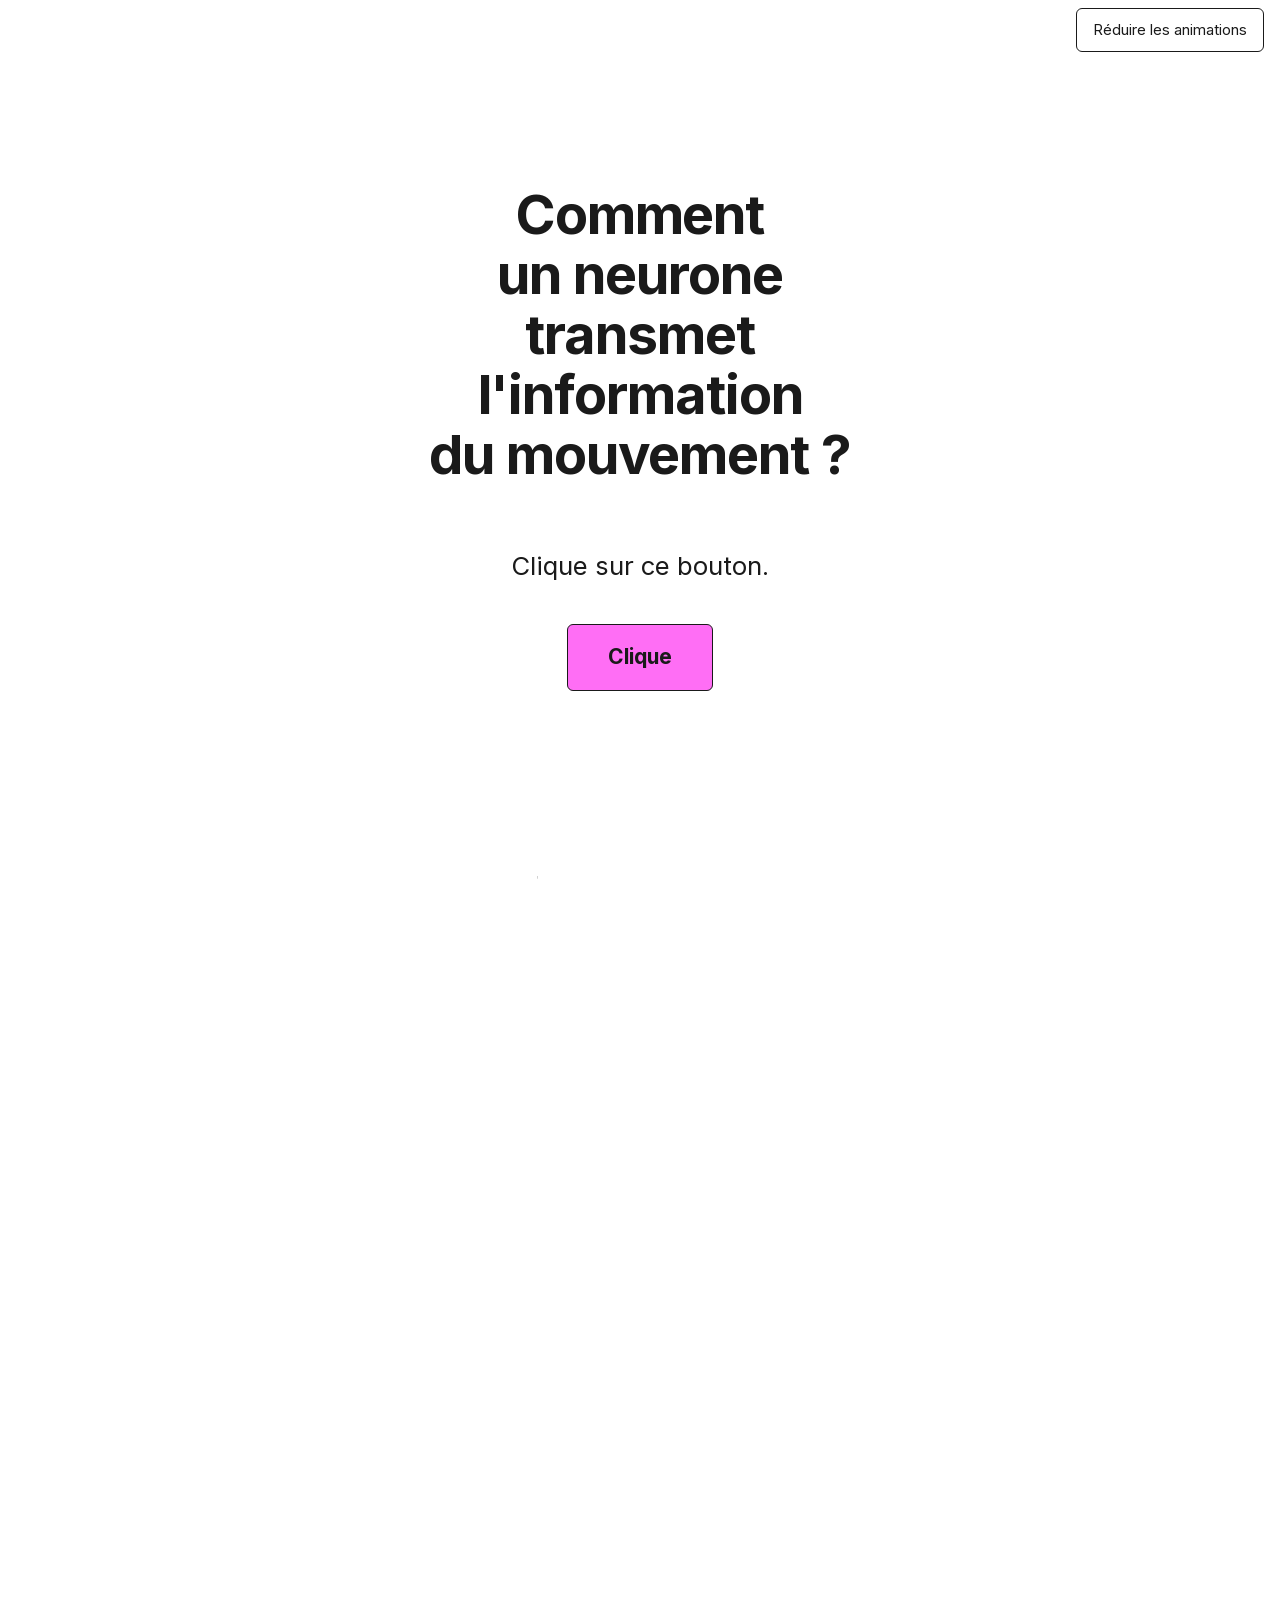
<file: index.html>
<!DOCTYPE html>
<html lang="fr" class="no-js">
<head>
<meta charset="utf-8">
<meta name="viewport" content="width=device-width, initial-scale=1">
<title>Comment un neurone transmet l'information du mouvement ?</title>
<meta name="description" content="Un site interactif pour comprendre comment un neurone transmet l'information, et ce qu'est un potentiel d'action.">
<meta name="color-scheme" content="light">

<link rel="stylesheet" href="css/tokens.css?v=7d0d5100">
<link rel="stylesheet" href="css/base.css?v=7d0d5100">

<link rel="preload" href="assets/fonts/inter-latin-var.woff2" as="font" type="font/woff2" crossorigin>

<script>
  /* Posé avant le premier rendu : le CSS s'en sert pour savoir s'il peut
     cacher les éléments en attendant leur apparition animée. Sans JavaScript,
     la classe reste 'no-js' et tout le contenu s'affiche normalement. */
  document.documentElement.className = 'js';
</script>
</head>

<body>

<a class="skip-link" href="#contenu">Aller au contenu</a>

<header class="barre">
  <button type="button" data-bascule-mouvement aria-pressed="false">
    Réduire les animations
  </button>
</header>

<main id="contenu">

  <!-- ==================================================================
       L'ouverture. Le texte s'EMPILE dans une scène collée : chaque temps
       s'ajoute aux précédents, qui restent visibles. Le site s'ouvre sur un
       CONSTAT, pas sur un titre : le geste que le visiteur vient
       littéralement de faire. Aucun vocabulaire scientifique avant la
       question finale.

       La hauteur de la section ne sert QU'À donner de la distance de
       défilement. Rien n'y est affiché hors de la scène collée.
       =================================================================== -->
  <section class="section recit" id="recit" aria-labelledby="recit-titre">

    <h2 id="recit-titre" class="sr-only">Le neurone, et par où passe le message</h2>

    <div class="recit-scene">

      <div class="wrap pile pile-haut">

        <!-- LE BOUTON D'OUVERTURE.
             Rien ne se débloque tant qu'il n'est pas cliqué, pas même le
             défilement. C'est la seule exception à la règle « le défilement
             est le seul déclencheur », et elle est nécessaire : sans le clic,
             la phrase suivante affirmerait un geste qui n'a pas eu lieu. -->
        <div class="temps porte-entree" data-temps="1">
          <!-- LE TITRE DU SITE, en gros, au-dessus du tout premier bouton.
               Demande de l'utilisateur. Il disparaît avec le bouton, au clic.
               Le nom du site n'est PAS encore choisi (README) : ce titre est
               PROVISOIRE, repris de la balise title. -->
          <h1 class="titre-site">Comment un neurone transmet l'information du mouvement&nbsp;?</h1>
          <p class="lead">Clique sur ce bouton.</p>
          <button type="button" class="bouton-entree" data-entree>Clique</button>
        </div>

        <!-- Temps 2 de la narration. La silhouette apparaît EN MÊME TEMPS que
             cette phrase, mais sans le trajet : on montre d'abord le corps
             dont on parle. Le trajet n'arrive qu'avec la phrase qui le
             nomme, au temps suivant (02-CONTENU, incohérence n°1).
             Ce n'est plus le h1 : le h1 est le titre du site. -->
        <p class="temps lead t-corps" data-temps="2">
          Ton cerveau vient de commander le mouvement de ton doigt.
        </p>

      </div>

      <!-- LE NEURONE, et il n'y en a qu'un dans tout le site.
           Il apparaît ici, au milieu de l'ouverture, puis il ne quitte plus
           l'écran : c'est LUI qui grandit et remonte pour devenir l'objet du
           parcours. Le visiteur ne voit jamais deux neurones, et il n'y a
           jamais de coupure entre les deux moments.

           Ce bloc est hors du .wrap, en pleine largeur, pour que son fond
           papier couvre tout l'écran quand le texte du parcours défile
           dessous. -->
      <!-- LES DEUX VISUELS PARTAGENT UNE SEULE CASE.
           Ils ne sont jamais montres ensemble : la silhouette est le plan
           large, le neurone est ce qu'on trouve au bout du zoom. Les empiler
           n'est donc pas une astuce de mise en page, c'est le recit. Et c'est
           ce qui garantit que la scene ne deborde jamais : un seul visuel
           occupe de la place a la fois, quelle que soit la fenetre. -->
      <div class="visuels">

        <!-- Ni la silhouette ni le neurone ne sont des « temps » : leur
             apparition ne suit pas la règle générale, monotone, des
             paragraphes. La silhouette arrive avec la phrase sur le cerveau,
             s'efface au moment de la question en laissant son trait, puis
             cède la place au neurone. C'est js/recit.js qui tient ces deux
             fenêtres, à partir de la position des phrases qui les gouvernent. -->
        <div class="porte-silhouette">
          <div class="scene">
<svg class="silhouette" viewBox="0 0 300 700"
                 preserveAspectRatio="xMidYMid meet"
                 role="img" aria-labelledby="sil-titre sil-desc">
              <title id="sil-titre">Une silhouette humaine, et le trajet du message</title>
              <desc id="sil-desc">Pictogramme d'une personne vue de face, comme
                sur un panneau, dessine au trait epais&nbsp;: une tete ronde detachee
                au-dessus d'un corps aux bras le long du corps. Un trait bleu part de la
                tete, descend au centre du corps, bifurque vers le bras droit et
                s'arrete au bout de la main.</desc>

              <!-- La forme du pictogramme, mais en CONTOUR : tete detachee au
                   dessus des epaules, comme sur un panneau, et trait epais.
                   Non rempli, pour que le trajet bleu reste lisible a
                   l'interieur du corps plutot que pose par-dessus un aplat. -->
              <g fill="none" stroke="var(--ink)" stroke-width="3.5"
                 stroke-linejoin="round">
                <circle class="s" cx="150" cy="72" r="46"/>
                <path class="s" d="M150.0 130.0 C164.0 130.0 182.3 133.7 192.0 138.0 C201.7 142.3 204.3 145.7 208.0 156.0 C211.7 166.3 212.3 182.3 214.0 200.0 C215.7 217.7 217.2 241.7 218.0 262.0 C218.8 282.3 221.8 311.3 219.0 322.0 C216.2 332.7 204.5 336.0 201.0 326.0 C197.5 316.0 199.5 282.7 198.0 262.0 C196.5 241.3 194.3 217.7 192.0 202.0 C189.7 186.3 185.8 161.7 184.0 168.0 C182.2 174.3 180.3 214.3 181.0 240.0 C181.7 265.7 186.2 295.3 188.0 322.0 C189.8 348.7 192.3 370.3 192.0 400.0 C191.7 429.7 187.8 468.3 186.0 500.0 C184.2 531.7 182.3 566.7 181.0 590.0 C179.7 613.3 178.0 629.0 178.0 640.0 C178.0 651.0 184.5 653.3 181.0 656.0 C177.5 658.7 161.2 658.7 157.0 656.0 C152.8 653.3 156.2 662.7 156.0 640.0 C155.8 617.3 156.5 556.7 156.0 520.0 C155.5 483.3 154.0 448.0 153.0 420.0 C152.0 392.0 151.0 352.0 150.0 352.0 C149.0 352.0 148.0 392.0 147.0 420.0 C146.0 448.0 144.5 483.3 144.0 520.0 C143.5 556.7 144.2 617.3 144.0 640.0 C143.8 662.7 147.2 653.3 143.0 656.0 C138.8 658.7 122.5 658.7 119.0 656.0 C115.5 653.3 122.0 651.0 122.0 640.0 C122.0 629.0 120.3 613.3 119.0 590.0 C117.7 566.7 115.8 531.7 114.0 500.0 C112.2 468.3 108.3 429.7 108.0 400.0 C107.7 370.3 110.2 348.7 112.0 322.0 C113.8 295.3 118.3 265.7 119.0 240.0 C119.7 214.3 117.8 174.3 116.0 168.0 C114.2 161.7 110.3 186.3 108.0 202.0 C105.7 217.7 103.5 241.3 102.0 262.0 C100.5 282.7 102.5 316.0 99.0 326.0 C95.5 336.0 83.8 332.7 81.0 322.0 C78.2 311.3 81.2 282.3 82.0 262.0 C82.8 241.7 84.3 217.7 86.0 200.0 C87.7 182.3 88.3 166.3 92.0 156.0 C95.7 145.7 98.3 142.3 108.0 138.0 C117.7 133.7 136.0 130.0 150.0 130.0 Z"/>
              </g>

              <!-- Le trajet du signal, par-dessus.

                   Son epaisseur est en unites du DESSIN, sans
                   vector-effect="non-scaling-stroke" : c'est ce qui permet a
                   la camera de plonger dedans. Avec une epaisseur fixe a
                   l'ecran, aucun zoom ne l'aurait jamais elargi. 12 unites
                   font environ 5 pixels a la taille d'introduction, et une
                   large bande une fois le cadrage resserre. -->
              <g fill="none" stroke="var(--signal)" stroke-width="12"
                 stroke-linecap="round">
                <path class="trajet" d="M150.0 86.0 C150.0 93.3 149.7 116.7 150.0 130.0 C150.3 143.3 149.0 156.0 152.0 166.0 C155.0 176.0 161.3 180.0 168.0 190.0 C174.7 200.0 186.2 213.3 192.0 226.0 C197.8 238.7 200.3 253.7 203.0 266.0 C205.7 278.3 206.8 291.3 208.0 300.0 C209.2 308.7 209.7 315.0 210.0 318.0"/>
              </g>

              <!-- LE FAISCEAU, acte 2 temps 25 : le trait unique se
                   demultiplie. Des copies du trajet, decalees, qui
                   apparaissent ensemble. « Pour un seul geste, ton corps en
                   a mobilise des centaines » [S4] : c'est la reparation de
                   la simplification « un neurone, une impulsion ». -->
              <g class="faisceau" fill="none" stroke="var(--signal)"
                 stroke-width="6" stroke-linecap="round" opacity="0">
                <path d="M150.0 86.0 C150.0 93.3 149.7 116.7 150.0 130.0 C150.3 143.3 149.0 156.0 152.0 166.0 C155.0 176.0 161.3 180.0 168.0 190.0 C174.7 200.0 186.2 213.3 192.0 226.0 C197.8 238.7 200.3 253.7 203.0 266.0 C205.7 278.3 206.8 291.3 208.0 300.0 C209.2 308.7 209.7 315.0 210.0 318.0" transform="translate(-16,0)"/>
                <path d="M150.0 86.0 C150.0 93.3 149.7 116.7 150.0 130.0 C150.3 143.3 149.0 156.0 152.0 166.0 C155.0 176.0 161.3 180.0 168.0 190.0 C174.7 200.0 186.2 213.3 192.0 226.0 C197.8 238.7 200.3 253.7 203.0 266.0 C205.7 278.3 206.8 291.3 208.0 300.0 C209.2 308.7 209.7 315.0 210.0 318.0" transform="translate(-8,0)"/>
                <path d="M150.0 86.0 C150.0 93.3 149.7 116.7 150.0 130.0 C150.3 143.3 149.0 156.0 152.0 166.0 C155.0 176.0 161.3 180.0 168.0 190.0 C174.7 200.0 186.2 213.3 192.0 226.0 C197.8 238.7 200.3 253.7 203.0 266.0 C205.7 278.3 206.8 291.3 208.0 300.0 C209.2 308.7 209.7 315.0 210.0 318.0" transform="translate(8,0)"/>
                <path d="M150.0 86.0 C150.0 93.3 149.7 116.7 150.0 130.0 C150.3 143.3 149.0 156.0 152.0 166.0 C155.0 176.0 161.3 180.0 168.0 190.0 C174.7 200.0 186.2 213.3 192.0 226.0 C197.8 238.7 200.3 253.7 203.0 266.0 C205.7 278.3 206.8 291.3 208.0 300.0 C209.2 308.7 209.7 315.0 210.0 318.0" transform="translate(16,0)"/>
              </g>

              <!-- LA CHAINE DE CELLULES, acte 1 temps 1. Invisible tant que la
                   camera n'est pas au fond du trait. Trois neurones REDUITS A
                   L'ESSENTIEL, un cercle et un trait pour l'axone, bout a
                   bout sur le segment vertical du trajet, sous la tete :
                   c'est ce segment que le cadrage resserre. Chaque axone
                   s'arrete juste au-dessus du cercle suivant. Celui du milieu
                   est « elu » : c'est lui qui deviendra le neurone au temps 2.
                   Decision de l'utilisateur, revenant sur les gelules : la
                   forme annonce deja le dessin qu'on va trouver.
                   Poses a partir de y = 84 : le trait commence a 86 et son
                   bout arrondi remonte a 80. Le dernier deborde du cadrage
                   par le bas, et c'est voulu : la chaine continue hors champ. -->
              <g class="chaine" fill="var(--paper)" stroke="var(--ink)"
                 stroke-width="0.9" stroke-linecap="round" opacity="0">
                <g>
                  <circle cx="150" cy="84" r="3.6"/>
                  <path d="M150 87.6 L150 98"/>
                </g>
                <g class="elue">
                  <circle cx="150" cy="102" r="3.6"/>
                  <path d="M150 105.6 L150 116"/>
                </g>
                <g>
                  <circle cx="150" cy="120" r="3.6"/>
                  <path d="M150 123.6 L150 134"/>
                </g>
              </g>
            </svg>
          </div>
          <!-- Temps 4 : « le temps s'inscrit à côté ». La valeur vient de
               [S1], 21,4 ms, arrondie du bon côté. C'est ce même chiffre que
               le défi du chronomètre reprendra comme cible, en 1C. -->
          <p class="chrono caption" data-chrono aria-hidden="true">0,02 s</p>
        </div>

        <div class="porte-neurone">
        <p class="figure-titre" id="figure-titre">Le messager</p>
        <div class="scene">
<svg class="neurone" viewBox="0 0 400 1000"
                 preserveAspectRatio="xMidYMid meet"
                 role="img" aria-labelledby="n-titre n-desc">
              <title id="n-titre">Un neurone, dessiné au trait</title>
              <desc id="n-desc">Dessin à l'encre noire sur fond blanc, orienté
                de haut en bas. En haut, quatre branches fines partent dans des
                directions différentes et se divisent chacune en deux&nbsp;: les
                dendrites. Elles convergent vers un rond&nbsp;: le corps cellulaire.
                De ce rond descend un fil unique et très long, qui traverse
                toute la hauteur de l'image&nbsp;: l'axone. Il se termine tout en
                bas par trois petites branches, chacune finie par un point
                plein.</desc>

              <g fill="none" stroke="var(--ink)" stroke-linecap="round"
                 stroke-linejoin="round" vector-effect="non-scaling-stroke"
                 transform="translate(400,0) rotate(90)">

                <g class="partie" id="p-dendrites" data-partie="dendrites">
                  <g stroke-width="2.4">
                    <path class="t" d="M203 183 Q178 158 152 132"/>
                    <path class="t" d="M194 200 Q161 199 128 199"/>
                    <path class="t" d="M203 217 Q178 243 152 268"/>
                    <path class="t" d="M237 183 Q253 161 268 140"/>
                  </g>
                  <g stroke-width="1.7">
                    <path class="t" d="M152 132 Q132 118 110 106"/>
                    <path class="t" d="M152 132 Q146 110 140 86"/>
                    <path class="t" d="M128 199 Q108 188 86 178"/>
                    <path class="t" d="M128 199 Q108 211 86 222"/>
                    <path class="t" d="M152 268 Q132 282 110 294"/>
                    <path class="t" d="M152 268 Q146 291 140 314"/>
                    <path class="t" d="M268 140 Q264 121 260 102"/>
                    <path class="t" d="M268 140 Q286 129 304 118"/>
                  </g>
                </g>

                <!-- LE SIGNAL AFFÉRENT, 1A temps 4 : une flèche bleue par
                     bout de dendrite, vers l'intérieur. Le neurone reçoit.
                     Calculées par fleches_afferentes(), montrées par
                     js/recit.js tant que la caméra est sur les dendrites. -->
                <g class="afferents" stroke="var(--signal)" stroke-width="2.4"
                   opacity="0">
                  <path d="M86.3 93.1 L103.9 102.6 M99.5 96 L103.9 102.6 L95.9 102.6" data-dx="-10.5" data-dy="-5.7"/>
                  <path d="M133.5 59.8 L138.3 79.2 M140.2 71.4 L138.3 79.2 L132.9 73.3" data-dx="-2.9" data-dy="-11.6"/>
                  <path d="M61.4 166.8 L79.6 175.1 M74.8 168.8 L79.6 175.1 L71.6 175.6" data-dx="-10.9" data-dy="-5"/>
                  <path d="M61.9 234.1 L79.7 225.1 M71.7 224.9 L79.7 225.1 L75.1 231.6" data-dx="-10.7" data-dy="5.4"/>
                  <path d="M86.3 306.9 L103.9 297.4 M95.9 297.4 L103.9 297.4 L99.5 304" data-dx="-10.5" data-dy="5.7"/>
                  <path d="M133.2 340.1 L138.2 320.8 M132.8 326.7 L138.2 320.8 L140.1 328.6" data-dx="-3" data-dy="11.6"/>
                  <path d="M254.4 75.6 L258.6 95.2 M260.8 87.5 L258.6 95.2 L253.4 89" data-dx="-2.5" data-dy="-11.7"/>
                  <path d="M327 103.9 L310 114.3 M318 113.9 L310 114.3 L314 107.5" data-dx="10.2" data-dy="-6.3"/>
                </g>
                <g class="partie" id="p-soma" data-partie="soma">
                  <!-- LE NIVEAU DANS LE CORPS, pour le curseur du seuil (1B).
                       Un disque bleu, découpé par un rectangle dont on fait
                       varier la largeur : dans ce repère tourné d'un quart
                       de tour, l'axe x local est la VERTICALE de l'écran,
                       donc « se remplir par le bas » revient à étendre le
                       rectangle depuis x = 246. Le seuil est une ligne
                       pointillée à trois quarts de la hauteur, sans aucun
                       chiffre : ce n'est pas une constante [S6]. -->
                  <clipPath id="soma-clip">
                    <rect class="soma-clip-rect" x="246" y="172" width="0" height="56"/>
                  </clipPath>
                  <circle class="soma-fill" cx="220" cy="200" r="24.6"
                          fill="var(--signal)" stroke="none"
                          clip-path="url(#soma-clip)"/>
                  <path class="soma-seuil" d="M207 178 L207 222"
                        stroke-width="1.4" stroke-dasharray="3 3" opacity="0"/>
                  <circle class="t" cx="220" cy="200" r="26" stroke-width="2.4"/>
                </g>

                <g class="partie" id="p-axone" data-partie="axone">
                  <path class="t" stroke-width="2.4"
                        d="M246 200 C380 193 460 207 580 200
                           C700 193 780 206 840 200"/>
                </g>

                <!-- LA GAINE DE MYÉLINE, pour le défi du chronomètre (1C).
                     Six segments, créés par js/myeline.js en copiant le
                     tracé de l'axone et en n'en dessinant qu'une portion :
                     une bande verte cernée d'un filet d'encre, jamais un
                     trait, comme l'exige la palette. Vides tant que le
                     visiteur n'a rien ajouté. -->
                <g class="gaines"></g>

                <g class="partie" id="p-terminaisons" data-partie="terminaisons">
                  <g stroke-width="1.7">
                    <path class="t" d="M840 200 Q868 182 896 166"/>
                    <path class="t" d="M840 200 Q872 200 904 200"/>
                    <path class="t" d="M840 200 Q868 218 896 234"/>
                  </g>
                  <g fill="var(--ink)" stroke="none">
                    <circle class="b" cx="899" cy="164" r="5.5"/>
                    <circle class="b" cx="907" cy="200" r="5.5"/>
                    <circle class="b" cx="899" cy="236" r="5.5"/>
                  </g>
                </g>

                <!-- LA SYNAPSE, 1D temps 20 à 22. En face du renflement du
                     milieu, le bord de la CELLULE SUIVANTE, à l'encre, avec
                     un vide visible entre les deux : le point est qu'il
                     existe, pas sa mesure [S9]. Les messagers, en orange
                     cerné d'encre, sont créés par js/synapse.js et
                     traversent le vide. Puis la cellule suivante s'illumine
                     en bleu : de l'autre côté, tout recommence. -->
                <g class="synapse">
                  <path class="suivante" d="M921 174 C932 176 940 187 940 200
                                            C940 213 932 224 921 226"
                        stroke-width="2.4"/>
                  <path class="suivante-bleue" d="M921 174 C932 176 940 187 940 200
                                                  C940 213 932 224 921 226"
                        stroke="var(--signal)" stroke-width="4" opacity="0"/>
                  <g class="messagers" fill="var(--messagers)" stroke="var(--ink)"
                     stroke-width="0.5"></g>
                </g>

                <!-- LES MESSAGES et L'IMPULSION, en bleu : le signal. Les
                     points sont créés par js/seuil.js et voyagent le long
                     des dendrites vers le corps ; l'impulsion descend le
                     long de l'axone. Dans ce groupe pour hériter du repère
                     tourné, donc des mêmes coordonnées que les tracés. -->
                <g class="messages" fill="var(--signal)" stroke="none"></g>
                <circle class="impulsion" r="5.5" cx="246" cy="200"
                        fill="var(--signal)" stroke="none" opacity="0"/>
                <!-- L'impulsion du défi du chronomètre, distincte de celle
                     du seuil : deux modules ne se partagent pas un élément. -->
                <circle class="impulsion-defi" r="5.5" cx="246" cy="200"
                        fill="var(--signal)" stroke="none" opacity="0"/>

              </g>
            </svg>
        </div>
        <nav class="etapes wrap" aria-label="Aller à une partie du neurone">
          <button type="button" data-vers="plan" aria-current="false">Vue entière</button>
          <button type="button" data-vers="dendrites" aria-current="false">1. Dendrites</button>
          <button type="button" data-vers="soma" aria-current="false">2. Corps</button>
          <button type="button" data-vers="axone" aria-current="false">3. Axone</button>
          <button type="button" data-vers="terminaisons" aria-current="false">4. Terminaisons</button>
        </nav>
        <p class="sr-only" aria-live="polite" data-annonce></p>
      </div>

      </div>

      <!-- Les temps 3 à 5 de l'acte 0, sous le dessin. Textes de 02-CONTENU,
           mot pour mot. « deux centièmes » est sourcé [S1] : la valeur
           « moins d'un centième » qui figurait ici était fausse d'un facteur
           deux. La courbe et « une impulsion, et une seule » sont retirées :
           la courbe revient au corps cellulaire, où le visiteur la
           déclenchera lui-même, et l'affirmation était fausse [S4]. -->
      <div class="wrap pile pile-bas">

        <p class="temps lead t-trajet" data-temps="3">
          Un message est parti de là-haut, et il est descendu jusqu'à lui.
        </p>

        <p class="temps lead t-duree" data-temps="4">
          Ça a pris deux centièmes de seconde.
        </p>

        <p class="temps question t-question" data-temps="5">Sais-tu comment&nbsp;?</p>

      </div>

      <p class="defiler caption" aria-hidden="true">Continue à défiler</p>

    </div>

    <!-- Les rails. Ils n'affichent RIEN : leur seule fonction est de donner
         au défilement la distance nécessaire pour faire arriver un temps
         après l'autre, puis pour la bascule vers le parcours. -->
    <div class="rails" aria-hidden="true"></div>

    <!-- ==================================================================
         Le parcours. Le neurone est DÉJÀ à l'écran, arrivé pendant
         l'ouverture : ces blocs de texte défilent sous lui et commandent la
         caméra, qui se déplace vers la partie dont on parle.

         Le défilement est la source de vérité : les boutons ne font que
         faire défiler jusqu'au bon bloc, donc l'état ne peut jamais se
         désynchroniser de ce que le visiteur a sous les yeux.
         =============================================================== -->
    <div class="wrap parcours-textes">
      <div class="etape-texte" id="etape-chaine" data-vue="chaine">
        <div class="etape-contenu">
          <p class="temps-parcours lead">Ce chemin est une chaîne de cellules, mises bout à
           bout.</p>
        </div>
      </div>

      <div class="etape-texte" id="etape-cellule" data-vue="cellule">
        <div class="etape-contenu">
          <p class="temps-parcours lead">En voici une. On l'appelle un
           <strong class="mot">neurone</strong>.</p>
        </div>
      </div>

      <div class="etape-texte" id="etape-plan" data-vue="plan">
        <div class="etape-contenu">
          <h3 class="temps-parcours partie-titre">Le neurone<span class="sous-titre">La cellule qui fait voyager le message du mouvement</span></h3>
          <p class="temps-parcours">Il est très fort pour une chose&nbsp;: faire passer un message d'un
           bout à l'autre, puis au suivant de la chaîne. Suivons ce message,
           dans l'ordre.</p>
        </div>
      </div>

      <div class="etape-texte" id="etape-dendrites" data-vue="dendrites">
        <div class="etape-contenu">
          <h3 class="temps-parcours partie-titre">Les dendrites<span class="sous-titre">Là où les messages arrivent</span></h3>
          <p class="temps-parcours">Le message arrive par le haut, dans ces branches fines. On les
           appelle les <strong class="mot">dendrites</strong>.</p>
          <p class="temps-parcours">Elles collectent les messages, et elles en collectent beaucoup.
           Ce n'est pas une simple chaîne&nbsp;: <strong>des milliers d'autres
           neurones</strong> parlent à celui-ci.</p>
        </div>
      </div>

      <div class="etape-texte" id="etape-soma" data-vue="soma">
        <div class="etape-contenu">
          <h3 class="temps-parcours partie-titre">Le corps cellulaire<span class="sous-titre">Là où le neurone décide de transmettre l'information</span></h3>
          <p class="temps-parcours">Tout ce que les dendrites ont récolté converge ici, dans le
           <strong class="mot">corps cellulaire</strong>.</p>
          <p class="temps-parcours" data-demo="messages">Les messages reçus s'additionnent&nbsp;: chacun
           fait monter le corps un peu, puis ça redescend.</p>
          <div class="temps-parcours interaction" data-interaction="seuil">
          <p>Essaie. Fais monter le nombre de messages qui arrivent.</p>
          <div class="curseur">
            <button type="button" class="curseur-bouton" data-moins
                    aria-label="Moins de messages">Moins</button>
            <input type="range" id="curseur-seuil" min="0" max="10" step="1"
                   value="0" aria-label="Nombre de messages qui arrivent"
                   aria-valuetext="aucun message">
            <button type="button" class="curseur-bouton" data-plus
                    aria-label="Plus de messages">Plus</button>
          </div>
          <p class="sr-only" aria-live="polite" data-annonce-seuil></p>
        </div>
          <figure class="temps-parcours figure-courbe">
          <svg class="courbe" viewBox="0 0 320 130"
             preserveAspectRatio="xMidYMid meet"
             role="img" aria-labelledby="c-titre c-desc">
          <title id="c-titre">La forme d'une impulsion nerveuse</title>
          <desc id="c-desc">Une ligne horizontale et calme, qui monte
            brutalement en une pointe étroite, redescend en dessous de son
            niveau de départ, puis revient tranquillement à l'horizontale.</desc>
          <!-- En bleu : c'est l'impulsion, le signal, vue autrement. Le bleu
               est la seule couleur autorisée en trait pur, 4,8:1. -->
          <g fill="none" stroke="var(--signal)" stroke-width="2.5"
             stroke-linecap="round" stroke-linejoin="round"
             vector-effect="non-scaling-stroke">
            <path class="t" d="M10 92 L104 92 C118 92 121 62 130 36
                               C134 24 138 20 143 20 C149 20 153 32 158 52
                               C164 76 169 96 177 103 C184 109 191 106 198 102
                               C212 94 218 92 232 92 L310 92"/>
          </g>
        </svg>
          <figcaption class="caption">La même impulsion, vue comme une
            courbe.</figcaption>
        </figure>
          <p class="temps-parcours t-seuil">Il y a un niveau à atteindre. On l'appelle le
           <strong class="mot">seuil</strong>. En dessous, il ne se passe rien.
           Au-dessus, quelque chose part vers le bas&nbsp;: une
           <strong class="mot">impulsion</strong>. Et elle part
           <strong>toujours pareil</strong>, peu importe le nombre de messages
           reçus dans les dendrites.</p>
          <p class="temps-parcours">C'est comme un interrupteur&nbsp;: tu peux appuyer doucement autant
           que tu veux, la lumière reste éteinte. Si tu appuies fort,
           l'interrupteur bascule, la lumière s'allume, toujours à la même
           puissance.</p>
          <p class="temps-parcours">Une fois le message transmis, le neurone est tout de suite prêt à
           transmettre de nouveau.</p>
        </div>
      </div>

      <div class="etape-texte" id="etape-axone" data-vue="axone">
        <div class="etape-contenu">
          <h3 class="temps-parcours partie-titre">L'axone<span class="sous-titre">Le long câble qui emporte l'impulsion</span></h3>
          <p class="temps-parcours">Une fois partie, l'impulsion descend le long de
           l'<strong class="mot">axone</strong>. Un neurone a des milliers
           d'entrées, mais <strong>un seul axone</strong>.</p>
          <p class="temps-parcours">Cette impulsion est un signal
           <strong class="mot">électrique</strong>. Mais pas comme dans un
           câble&nbsp;: elle se propage de proche en proche.</p>
          <p class="temps-parcours" data-demo="lent">Sur un axone nu, c'est lent. Beaucoup trop lent
           pour tes deux centièmes de seconde.</p>
          <p class="temps-parcours">Mais le neurone a une astuce&nbsp;: une gaine, posée par morceaux le
           long de l'axone. On l'appelle la
           <strong class="mot">myéline</strong>.</p>
          <div class="temps-parcours interaction" data-interaction="myeline">
          <p>À toi. Ajoute de la myéline jusqu'à ce que le message arrive à
             temps.</p>
          <p class="chrono-defi">
            <span class="chrono-valeur" data-chrono-valeur>0,51 s</span>
            <span class="chrono-cible caption">Objectif&nbsp;: <strong>0,02 s</strong>,
              le chiffre du premier écran.
              <span data-chrono-etat></span></span>
          </p>
          <div class="curseur">
            <button type="button" class="curseur-bouton" data-retirer
                    aria-label="Retirer un segment de gaine">Retirer</button>
            <input type="range" id="curseur-myeline" min="0" max="6" step="1"
                   value="0" aria-label="Segments de gaine posés, sur six"
                   aria-valuetext="aucun segment sur six">
            <button type="button" class="curseur-bouton" data-ajouter
                    aria-label="Ajouter un segment de gaine">Ajouter</button>
          </div>
          <p class="sr-only" aria-live="polite" data-annonce-myeline></p>
        </div>
          <p class="temps-parcours">Tu as vu&nbsp;? Tant qu'il reste un bout à découvert, le message
           ralentit à cet endroit. Il faut de la myéline
           <strong>partout</strong>. Grâce à ça, le signal saute d'un morceau
           au suivant&nbsp;: jusqu'à <strong>cinquante fois plus vite</strong> que
           s'il n'y avait pas de myéline.</p>
          <p class="temps-parcours">Voilà pourquoi ça va si vite.</p>
        </div>
      </div>

      <div class="etape-texte" id="etape-terminaisons" data-vue="terminaisons">
        <div class="etape-contenu">
          <h3 class="temps-parcours partie-titre">Les terminaisons<span class="sous-titre">Là où le message passe à la cellule suivante</span></h3>
          <p class="temps-parcours">Tout en bas, l'axone se divise en petites branches, chacune finie
           par un renflement.</p>
          <p class="temps-parcours" data-cadrage="synapse">Et là, surprise&nbsp;: la cellule suivante
           n'est pas collée. Il reste un vide.</p>
          <p class="temps-parcours" data-synapse="messagers">Alors le message change de forme&nbsp;: il
           devient chimique. Le renflement libère des
           <strong class="mot">messagers</strong> qui traversent le vide et
           vont toucher la cellule d'en face.</p>
          <p class="temps-parcours" data-synapse="suivante" data-cadrage="terminaisons">L'information
           est transmise, le neurone suivant s'active, et tout
           recommence&nbsp;!</p>
        </div>
      </div>

      <div class="etape-texte" id="etape-muscle" data-vue="muscle">
        <div class="etape-contenu">
          <p class="temps-parcours lead">Le dernier neurone de la chaîne ne parle pas à un
           neurone. Il parle à un muscle.</p>
        </div>
      </div>

      <div class="etape-texte" id="etape-doigt" data-vue="doigt">
        <div class="etape-contenu">
          <h3 class="temps-parcours partie-titre">Ton doigt<span class="sous-titre">Là où le message arrive, et où tout a commencé</span></h3>
          <p class="temps-parcours">Le muscle se contracte. Ton doigt appuie.</p>
        </div>
      </div>

      <div class="etape-texte" id="etape-faisceau" data-vue="faisceau">
        <div class="etape-contenu">
          <p class="temps-parcours">Une dernière chose. On a suivi <strong>un</strong> neurone. Mais
           pour un seul geste, ton corps en a mobilisé
           <strong>des centaines</strong>, qui ont envoyé des centaines
           d'impulsions, ensemble.</p>
        </div>
      </div>

      <div class="etape-texte" id="etape-clic" data-vue="clic">
        <div class="etape-contenu">
          <p class="temps-parcours lead">Tout ça, pour un clic. Pas mal, non&nbsp;?</p>
          <div class="temps-parcours fin">
          <button type="button" class="bouton-entree" data-rejouer>Clique</button>
        </div>
        </div>
      </div>

    </div>

    <div class="wrap">
      <details class="alt-text">
        <summary>Lire la description complète en texte</summary>
        <ol>
          <li><strong>Les dendrites.</strong> Les branches fines, en haut, qui
            partent dans toutes les directions. C'est par là que le message
            arrive. Des milliers d'autres neurones parlent à celui-ci.</li>
          <li><strong>Le corps cellulaire.</strong> Le rond où convergent les
            branches. Les messages reçus s'additionnent&nbsp;: chacun le fait monter
            un peu, puis ça redescend. Passé un niveau, le seuil, une impulsion
            part vers le bas, toujours pareille. En dessous, rien ne part.</li>
          <li><strong>L'axone.</strong> Le fil unique qui descend du corps
            cellulaire. L'impulsion y descend&nbsp;: c'est un signal électrique,
            mais pas comme dans un câble. Sur un axone nu c'est lent&nbsp;; une
            gaine posée par morceaux, la myéline, le rend rapide.</li>
          <li><strong>Les terminaisons.</strong> Tout en bas, l'axone se divise
            en petites branches finies par un renflement. La cellule suivante
            n'est pas collée&nbsp;: des messagers chimiques traversent le vide, et
            de l'autre côté tout recommence.</li>
        </ol>
      </details>
    </div>

  </section>

  <!-- ==================================================================
       ACTE 3, le quiz. Cinq questions qui s'empilent : répondre à l'une
       fait apparaître la suivante, et les précédentes restent avec leur
       explication. Aucun score, aucune limite de temps, aucun verrou.
       Sans JavaScript : une liste de questions-réponses, lisible.
       =============================================================== -->
  <section id="quiz" class="quiz section" aria-labelledby="quiz-titre">
    <div class="wrap">
      <h2 id="quiz-titre">Cinq questions</h2>
      <p class="quiz-intro">Pas de note, pas de chrono. Tu peux te tromper
        autant que tu veux&nbsp;: à chaque réponse, une explication.</p>

        <fieldset class="quiz-question" id="question-sens" data-bonne="a">
          <legend><span class="numero">1.</span> Dans un neurone, le message circule dans quel sens&nbsp;?</legend>
          <div class="choix">
            <label class="choix-item">
              <input type="radio" name="q-sens" value="a">
              <span>Des dendrites vers l'axone</span>
            </label>
            <label class="choix-item">
              <input type="radio" name="q-sens" value="b">
              <span>De l'axone vers les dendrites</span>
            </label>
            <label class="choix-item">
              <input type="radio" name="q-sens" value="c">
              <span>Dans les deux sens, ça dépend</span>
            </label>
          </div>
          <div class="reponse" aria-live="polite">
            <p class="verdict" hidden></p>
            <p class="explication"><span class="sans-js">Réponse. </span><strong>Des dendrites vers l'axone.</strong> Toujours dans ce sens, jamais l'inverse. C'est pour ça que le neurone est dessiné à la verticale sur ce site&nbsp;: il descend, comme le message.</p>
          </div>
        </fieldset>

        <fieldset class="quiz-question" id="question-seuil" data-bonne="b">
          <legend><span class="numero">2.</span> Deux neurones dépassent leur seuil. Le premier le dépasse tout juste, le second le dépasse très largement. Que se passe-t-il&nbsp;?</legend>
          <div class="choix">
            <label class="choix-item">
              <input type="radio" name="q-seuil" value="a">
              <span>Le second envoie une impulsion plus forte</span>
            </label>
            <label class="choix-item">
              <input type="radio" name="q-seuil" value="b">
              <span>Les deux envoient exactement la même impulsion</span>
            </label>
            <label class="choix-item">
              <input type="radio" name="q-seuil" value="c">
              <span>Le second envoie une impulsion plus longue</span>
            </label>
          </div>
          <div class="reponse" aria-live="polite">
            <p class="verdict" hidden></p>
            <p class="explication"><span class="sans-js">Réponse. </span><strong>Les deux envoient exactement la même impulsion.</strong> C'est la loi du tout ou rien. Comme un interrupteur&nbsp;: appuyer plus fort n'allume pas la lumière plus fort. Ce qu'un neurone fait varier, ce n'est pas la force de son impulsion, c'est le <strong>nombre</strong> d'impulsions qu'il envoie.</p>
          </div>
        </fieldset>

        <fieldset class="quiz-question" id="question-myeline" data-bonne="a">
          <legend><span class="numero">3.</span> À quoi sert la myéline&nbsp;?</legend>
          <div class="choix">
            <label class="choix-item">
              <input type="radio" name="q-myeline" value="a">
              <span>À faire voyager le message beaucoup plus vite</span>
            </label>
            <label class="choix-item">
              <input type="radio" name="q-myeline" value="b">
              <span>À protéger l'axone des chocs</span>
            </label>
            <label class="choix-item">
              <input type="radio" name="q-myeline" value="c">
              <span>À fabriquer l'impulsion</span>
            </label>
          </div>
          <div class="reponse" aria-live="polite">
            <p class="verdict" hidden></p>
            <p class="explication"><span class="sans-js">Réponse. </span><strong>À faire voyager le message beaucoup plus vite.</strong> Avec elle, le signal saute d'un morceau au suivant. Jusqu'à cinquante fois plus vite. Et il en faut sur <strong>tout</strong> le trajet&nbsp;: s'il reste un bout à découvert, le message ralentit à cet endroit.</p>
          </div>
        </fieldset>

        <fieldset class="quiz-question" id="question-synapse" data-bonne="b">
          <legend><span class="numero">4.</span> Entre deux neurones, qu'est-ce qui franchit le vide qui les sépare&nbsp;?</legend>
          <div class="choix">
            <label class="choix-item">
              <input type="radio" name="q-synapse" value="a">
              <span>Une étincelle électrique</span>
            </label>
            <label class="choix-item">
              <input type="radio" name="q-synapse" value="b">
              <span>Des messagers chimiques</span>
            </label>
            <label class="choix-item">
              <input type="radio" name="q-synapse" value="c">
              <span>Rien, les deux neurones se touchent</span>
            </label>
          </div>
          <div class="reponse" aria-live="polite">
            <p class="verdict" hidden></p>
            <p class="explication"><span class="sans-js">Réponse. </span><strong>Des messagers chimiques.</strong> Le message change de forme en route. Électrique à l'intérieur du neurone, chimique pour passer d'un neurone au suivant.</p>
          </div>
        </fieldset>

        <fieldset class="quiz-question" id="question-centaines" data-bonne="c">
          <legend><span class="numero">5.</span> Pour que ton doigt appuie sur l'écran, combien de neurones ont travaillé&nbsp;?</legend>
          <div class="choix">
            <label class="choix-item">
              <input type="radio" name="q-centaines" value="a">
              <span>Un seul, celui qu'on a suivi</span>
            </label>
            <label class="choix-item">
              <input type="radio" name="q-centaines" value="b">
              <span>Deux, un pour partir et un pour arriver</span>
            </label>
            <label class="choix-item">
              <input type="radio" name="q-centaines" value="c">
              <span>Des centaines</span>
            </label>
          </div>
          <div class="reponse" aria-live="polite">
            <p class="verdict" hidden></p>
            <p class="explication"><span class="sans-js">Réponse. </span><strong>Des centaines.</strong> On en a suivi <strong>un</strong> pour comprendre comment ça marche. Mais ton corps en a mobilisé des centaines, en même temps, chacun envoyant sa propre série d'impulsions.</p>
          </div>
        </fieldset>

      <!-- Après la cinquième question : la phrase de fin, et le bouton du
           tout premier écran. Le cliquer ramène à la silhouette, et
           l'impulsion repart de la tête au doigt, une dernière fois. -->
      <div class="quiz-fin">
        <p class="lead">Voilà. Tu sais maintenant ce qui s'est passé entre ta
          tête et ton doigt quand tu as cliqué sur ce bouton, tout au
          début.</p>
        <div class="fin">
          <button type="button" class="bouton-entree" data-rejouer
                  data-retour="etape-clic">Clique</button>
        </div>
      </div>
    </div>
  </section>

</main>

<footer class="section wrap">
  <p class="caption">
    Projet personnel de vulgarisation scientifique. Les sources seront
    listées ici.
  </p>
</footer>

<script src="assets/vendor/gsap.min.js"></script>
<script src="assets/vendor/DrawSVGPlugin.min.js"></script>
<!-- onerror est le filet du « jamais de page blanche ». La classe js est posée
     avant le premier rendu, et le CSS s'en sert pour cacher les temps en
     attendant leur apparition animée. Si ce module ne se charge pas, 404 ou
     erreur de syntaxe, personne ne les révélerait jamais. On retire donc la
     classe, et la page redevient celle du visiteur sans JavaScript. -->
<script type="module" src="js/main.js?v=7d0d5100"
        onerror="document.documentElement.className='no-js'"></script>

</body>
</html>
</file>
<file: css/tokens.css>
/* ==========================================================================
   tokens.css : les valeurs de base du design
   --------------------------------------------------------------------------
   C'est le SEUL fichier à modifier pour changer l'apparence globale du site.
   Aucune couleur ni aucune taille ne doit être écrite en dur ailleurs.
   Voir docs/01-DIRECTION-ARTISTIQUE.md pour le raisonnement.
   ========================================================================== */

:root {

  /* --- Le papier et l'encre -------------------------------------------- */

  --paper:        #FFFFFF;   /* fond, décision de l'utilisateur : blanc pur   */
  --ink:          #1A1A1A;   /* traits, texte           17.4:1 sur blanc  OK  */
  --ink-soft:     #5A5A5A;   /* texte secondaire         7.0:1 sur blanc  OK  */
  --ink-faint:    #C9C9C9;   /* filets, séparateurs, décoratif seulement    */

  /* --- La palette sémantique -------------------------------------------
     Une couleur = un concept, tenue du début à la fin, jamais réattribuée.
     Base Okabe-Ito, le standard scientifique du daltonisme.

     ATTENTION : chaque concept a DEUX valeurs, et ce n'est pas un détail :
       --c-X       la couleur graphique (aplats, traits épais, icônes)
       --c-X-text  la variante assombrie, seule utilisable pour du TEXTE

     Raison : sur fond blanc, trois des quatre couleurs Okabe-Ito n'atteignent
     pas le rapport de 4.5:1 exigé pour du texte. Les ratios mesurés sont
     indiqués ci-dessous. Ne jamais utiliser --c-X pour un mot lisible.
     --------------------------------------------------------------------- */

  /* L'impulsion et le sodium, ce qui déclenche.
     Une seule couleur pour les deux : l'entrée de Na+ EST l'impulsion. */
  --c-impulse:       #0072B2;   /* 5.1:1  OK même pour du texte               */
  --c-impulse-text:  #0072B2;   /* identique, pas besoin d'assombrir          */

  /* Le potassium, le retour au repos. */
  --c-potassium:      #D55E00;  /* 3.9:1  graphiques seulement                */
  --c-potassium-text: #A34700;  /* 6.0:1  OK pour du texte                    */

  /* La myéline, ce qui accélère. Couleur suggérée par l'utilisateur. */
  --c-myelin:      #009E73;     /* 3.4:1  graphiques seulement                */
  --c-myelin-text: #007054;     /* 6.0:1  OK pour du texte                    */

  /* Les neurotransmetteurs, ce qui franchit la synapse. */
  --c-neuro:       #A64D79;     /* 5.2:1  assombri dès le graphique, car la
                                   valeur Okabe-Ito d'origine (#CC79A7) tombe
                                   à 3.0:1, trop juste même pour un trait     */
  --c-neuro-text:  #A64D79;     /* identique                                  */

  /* La couleur de surbrillance, quand on désigne une partie d'un schéma.
     Isolée dans son propre token pour pouvoir l'essayer facilement :
     remplacer par --c-potassium, --c-myelin ou --c-neuro pour comparer. */
  /* Passée au magenta de la palette fluo : « regarde ici ». Le bleu qu'elle
     empruntait est réservé au signal, et un signal ne désigne pas une
     partie. La surbrillance épaissit aussi le trait, donc elle reste
     lisible en noir et blanc, et elle est momentanée. */
  --c-surbrillance: var(--accent);

  /* Retour visuel du quiz. Jamais seuls : toujours doublés d'un mot
     et d'une icône, car « vert = bon, rouge = faux » est précisément le
     couple que ne distinguent pas les daltonismes rouge-vert. */
  --c-ok:    #007054;
  --c-nope:  #A34700;

  /* --- La palette fluo, celle de docs/01-DIRECTION-ARTISTIQUE.md ---------

     LA REGLE : le texte est NOIR, toujours. La couleur passe DERRIERE, en
     surligneur. Dans le dessin, les traits sont a l'encre et la couleur
     s'emploie en aplats cernes.

     Ce n'est pas un gout, c'est une mesure. Une couleur fluo est lumineuse,
     donc elle contraste tres bien avec du noir et tres mal avec du blanc :

       couleur        en fond sous du noir     en trait fin sur blanc
       magenta                 7,3:1                   2,4:1
       vert                   12,0:1                   1,5:1
       orange                  6,7:1                   2,6:1
       bleu electrique         3,6:1                   4,8:1

     Seul le bleu electrique tient en trait pur, et c'est pour cela que c'est
     lui qui porte le signal.

     Ces quatre tokens cohabitent pour l'instant avec l'ancienne palette
     ci-dessus, encore utilisee par le reste du site. L'ancienne disparaitra
     quand tout le contenu sera passe a la nouvelle. */

  /* Le signal electrique. SEULE couleur autorisee en trait pur. C'est le fil
     du recit : le visiteur doit pouvoir la suivre des yeux du premier ecran
     au dernier. Ne jamais l'employer pour autre chose, et surtout pas pour un
     titre : le bleu designe une chose qui SE DEPLACE. */
  --signal:     #0066FF;

  /* « Regarde ici ». Ne designe aucune notion scientifique. Toujours en FOND
     derriere du texte noir, jamais en couleur de texte. */
  --accent:     #FF6EF5;

  /* La myeline. Une BANDE cernee d'encre, jamais un trait. */
  --myeline:    #00F58A;

  /* Les messagers chimiques, a la synapse. Des aplats cernes d'encre. */
  --messagers:  #FF7A29;

  /* --- Typographie ------------------------------------------------------
     Corps à 21px, repris de la référence infrastructures-terrestres.com.
     C'est nettement au-dessus de l'usage courant, et c'est voulu :
     ça se lit beaucoup mieux sur un téléphone. */

  --font: 'Inter', -apple-system, BlinkMacSystemFont, 'Segoe UI', Roboto,
          Helvetica, Arial, sans-serif;

  --fs-body:    21px;
  --fs-small:   17px;
  --fs-caption: 15px;
  /* Volontairement mesuré. À 4,5rem, le titre occupait six lignes dans la
     colonne de texte et débordait par le haut de la scène collée, sa
     première ligne coupée. Un titre reste un titre à 2,4rem ; un titre
     tronqué n'est plus un titre. */
  --fs-h1: clamp(1.5rem, 3.6vw, 2.4rem);
  --fs-h2: clamp(1.75rem, 6vw,   2.75rem);
  --fs-h3: clamp(1.25rem, 3.5vw, 1.5rem);

  --lh-body:  1.55;
  --lh-tight: 1.1;

  --measure: 34rem;   /* largeur de lecture confortable, ~62 caractères */

  /* --- Espacements ------------------------------------------------------ */

  --sp-1: 0.25rem;
  --sp-2: 0.5rem;
  --sp-3: 1rem;
  --sp-4: 1.5rem;
  --sp-5: 2.5rem;
  --sp-6: 4rem;
  --sp-7: 6rem;

  --stroke:      1.5px;  /* épaisseur de trait par défaut des schémas */
  --stroke-bold: 3px;

  /* --- Mouvement --------------------------------------------------------
     Ces durées sont mises à 0.01ms par js/a11y.js quand le visiteur demande
     moins d'animation, ou quand l'appareil est trop lent. Ne jamais écrire
     une durée en dur dans une transition CSS : toujours passer par ces
     variables, sinon le mode réduit ne les atteindra pas. */

  --dur-fast: 200ms;
  --dur-base: 450ms;
  --dur-slow: 900ms;
  --ease: cubic-bezier(0.4, 0, 0.2, 1);

  /* --- Divers ----------------------------------------------------------- */

  /* Hauteur reservee a la barre de reglage, qui est FIXE et ne defile donc
     jamais. Sans cette reserve, le premier titre passe dessous et se retrouve
     coupe. C'est aussi l'exigence WCAG 2.4.11 « Focus Not Obscured » : un
     element qui recoit le focus ne doit jamais se retrouver sous un element
     fixe. */
  --hauteur-barre: 4.75rem;

  --tap-min: 44px;   /* taille tactile minimale, exigence d'accessibilité */
  --radius: 6px;
}
</file>
<file: css/base.css>
/* ==========================================================================
   base.css : typographie, mise en page, socle d'accessibilité
   ========================================================================== */

/* --- La police, servie depuis le dépôt ---------------------------------
   Copiée en local et non chargée depuis Google Fonts, pour deux raisons :
   le site doit fonctionner sans connexion pendant la démonstration, et
   aucune requête n'est envoyée à un tiers.
   Sous-ensemble latin : couvre é è à ç ù î ô ë ï ü œ, donc tout le français. */

@font-face {
  font-family: 'Inter';
  src: url('../assets/fonts/inter-latin-var.woff2') format('woff2');
  font-weight: 100 900;
  font-style: normal;
  font-display: swap;
  unicode-range: U+0000-00FF, U+0131, U+0152-0153, U+02BB-02BC, U+02C6,
                 U+02DA, U+02DC, U+0304, U+0308, U+0329, U+2000-206F,
                 U+20AC, U+2122, U+2191, U+2193, U+2212, U+2215, U+FEFF, U+FFFD;
}

/* --- Remise à zéro minimale -------------------------------------------- */

*, *::before, *::after { box-sizing: border-box; }

html {
  -webkit-text-size-adjust: 100%;   /* empêche iOS de gonfler le texte en paysage */
  scroll-behavior: smooth;
}

body {
  margin: 0;
  background: var(--paper);
  color: var(--ink);
  font-family: var(--font);
  font-size: var(--fs-body);
  line-height: var(--lh-body);
  font-weight: 400;
  -webkit-font-smoothing: antialiased;
  text-rendering: optimizeLegibility;
}

img, svg { max-width: 100%; height: auto; display: block; }

/* --- Typographie -------------------------------------------------------- */

h1, h2, h3 {
  line-height: var(--lh-tight);
  font-weight: 700;
  letter-spacing: -0.02em;
  margin: 0 0 var(--sp-3);
  text-wrap: balance;   /* ignoré par les vieux navigateurs, sans conséquence */
}

h1 { font-size: var(--fs-h1); }
h2 { font-size: var(--fs-h2); }
h3 { font-size: var(--fs-h3); font-weight: 700; letter-spacing: -0.01em; }

p { margin: 0 0 var(--sp-3); max-width: var(--measure); }

strong { font-weight: 700; }

.lead      { font-size: clamp(1.25rem, 4vw, 1.6rem); line-height: 1.4; }
.caption   { font-size: var(--fs-caption); color: var(--ink-soft); }
.small     { font-size: var(--fs-small); }

a { color: var(--c-impulse-text); text-underline-offset: 0.2em; }

/* --- Mise en page ------------------------------------------------------- */

.wrap {
  width: 100%;
  max-width: 60rem;
  margin-inline: auto;
  padding-inline: var(--sp-3);
}

.section {
  padding-block: var(--sp-6);
  scroll-margin-top: var(--sp-4);
}

@media (min-width: 40em) {
  .wrap    { padding-inline: var(--sp-5); }
  .section { padding-block: var(--sp-7); }
}

/* --- Accessibilité : le socle ------------------------------------------ */

/* Réservé aux lecteurs d'écran. Sert notamment aux alternatives textuelles
   des schémas animés. C'est l'équivalent web de l'audiodescription. */
.sr-only {
  position: absolute;
  width: 1px; height: 1px;
  padding: 0; margin: -1px;
  overflow: hidden;
  clip-path: inset(50%);
  white-space: nowrap;
  border: 0;
}

/* Le lien d'évitement : première chose atteinte au clavier, invisible sinon. */
.skip-link {
  position: absolute;
  top: 0; left: 0;
  transform: translateY(-120%);
  background: var(--ink);
  color: var(--paper);
  padding: var(--sp-2) var(--sp-3);
  z-index: 100;
  text-decoration: none;
}
.skip-link:focus { transform: translateY(0); }

/* Un anneau de focus visible et épais. Ne jamais supprimer cet outline
   sans le remplacer : c'est ce qui rend le site navigable au clavier. */
:focus-visible {
  outline: 3px solid var(--c-impulse);
  outline-offset: 3px;
  border-radius: 2px;
}

/* Toute cible tactile respecte le minimum de 44x44 px. */
button, [role="button"], summary, .tap {
  min-height: var(--tap-min);
  min-width: var(--tap-min);
}

button {
  font: inherit;
  font-size: var(--fs-small);
  color: var(--ink);
  background: var(--paper);
  border: var(--stroke) solid var(--ink);
  border-radius: var(--radius);
  padding: var(--sp-2) var(--sp-3);
  cursor: pointer;
  transition: background var(--dur-fast) var(--ease),
              color var(--dur-fast) var(--ease);
}
button:hover { background: var(--ink); color: var(--paper); }

/* L'alternative textuelle d'un schéma, dépliable par tout le monde. */
.alt-text {
  margin-top: var(--sp-3);
  font-size: var(--fs-small);
  border-left: var(--stroke) solid var(--ink-faint);
  padding-left: var(--sp-3);
}
.alt-text summary {
  cursor: pointer;
  color: var(--ink-soft);
  display: flex;
  align-items: center;
}

/* --- Mouvement réduit ---------------------------------------------------
   Deux chemins mènent ici : le réglage système du visiteur, ou la classe
   .reduce-motion posée sur <html> par js/a11y.js (bouton manuel, ou appareil
   détecté comme trop lent). Le contenu reste entier, seul le mouvement part. */

@media (prefers-reduced-motion: reduce) {
  html { scroll-behavior: auto; }
  *, *::before, *::after {
    animation-duration: 0.01ms !important;
    animation-iteration-count: 1 !important;
    transition-duration: 0.01ms !important;
  }
}

html.reduce-motion { scroll-behavior: auto; }
html.reduce-motion *,
html.reduce-motion *::before,
html.reduce-motion *::after {
  animation-duration: 0.01ms !important;
  animation-iteration-count: 1 !important;
  transition-duration: 0.01ms !important;
}

/* --- Sans JavaScript ----------------------------------------------------
   Le site ne doit JAMAIS afficher une page blanche. Par défaut tout est
   visible ; c'est le JavaScript qui, une fois chargé, prend la main pour
   animer les apparitions. */

.temps, .temps-parcours, .defiler { opacity: 1; }
html.js .temps, html.js .temps-parcours, html.js .defiler { opacity: 0; }
html.js.reduce-motion .temps, html.js.reduce-motion .temps-parcours { opacity: 1; }

/* Le filet du mode réduit : la classe js est posée avant le premier rendu,
   donc si js/main.js échoue au chargement, tout le contenu resterait
   invisible. La balise <script> de index.html retire alors la classe js
   elle-même, sur son événement error. La protection couvre ainsi les DEUX
   cas, JavaScript désactivé et JavaScript cassé. */

/* ==========================================================================
   Composants
   ========================================================================== */

/* --- La barre du haut --------------------------------------------------
   Volontairement discrète : elle ne contient que le réglage d'animation,
   qui doit rester atteignable à tout moment (WCAG 2.2.2). */

.barre {
  /* Fixe, et pas simplement en haut du document. Deux raisons, et la première
     est une exigence, pas un confort :

     1. WCAG 2.2.2 et le critère 3.2.6 « Consistent Help » demandent que ce
        réglage soit atteignable À TOUT MOMENT. En flux normal, la barre
        sortait de l'écran dès le premier écran de défilement : il fallait
        remonter tout en haut de la page pour couper les animations, ce qui
        est exactement ce que ne peut pas faire quelqu'un que le mouvement
        indispose.
     2. Hors du flux, la scène collée de l'ouverture commence à zéro et
        occupe l'écran exactement, au lieu d'être décalée de la hauteur de la
        barre et de déborder d'autant sous le pli.

     Le bouton garde son fond papier et son trait : il reste lisible quand du
     texte défile dessous. */
  position: fixed;
  top: 0;
  right: 0;
  z-index: 20;
  display: flex;
  justify-content: flex-end;
  padding: var(--sp-2) var(--sp-3);
}
.barre button { font-size: var(--fs-caption); }

/* --- Titre de schéma ----------------------------------------------------
   Tout schéma porte un titre visible. Un dessin sans titre oblige le lecteur
   à deviner ce qu'il regarde, ce qui coûte cher aux personnes qui ont du mal
   à tenir plusieurs informations en tête à la fois (recommandation COGA). */

.figure-titre {
  font-size: var(--fs-small);
  font-weight: 700;
  letter-spacing: 0.04em;
  text-transform: uppercase;
  color: var(--ink-soft);
  margin: 0 0 var(--sp-2);
}

/* --- L'ouverture : le texte s'empile dans une scène collée --------------
   Le texte ne se remplace plus, il s'ajoute. Chaque temps arrive sous les
   précédents, qui restent à l'écran, et le visiteur voit son paragraphe se
   construire au défilement.

   LE POINT IMPORTANT, et c'est ce qui rend le tout gratuit pour un vieux
   téléphone : les temps encore invisibles OCCUPENT DÉJÀ LEUR PLACE. Seule
   leur opacité change. Rien ne pousse rien, aucune ligne ne se recalcule,
   le texte déjà lu ne bouge pas d'un pixel quand le suivant arrive. On
   n'anime que transform et opacity, comme l'exige la règle du projet. */

.recit { padding-block: 0; }

/* LA SCÈNE. Collée en haut de l'écran du premier écran jusqu'à la fin du
   parcours, elle contient tout ce qui se voit : le texte de l'ouverture, et
   LE neurone, qui est le même du début à la fin.

   Elle est volontairement transparente et ne bloque pas la souris : sous sa
   moitié basse, le texte du parcours défile et doit rester sélectionnable.
   Seuls le neurone et son fond papier sont opaques. */
.recit-scene {
  position: sticky;
  top: 0;
  height: 100svh;
  z-index: 2;
  display: flex;
  flex-direction: column;
  justify-content: center;
  pointer-events: none;

  /* La place du bouton flottant. Sans elle, le titre de l'ouverture passait
     dessous et devenait illisible : un bouton posé par dessus du texte n'est
     pas un réglage discret, c'est un défaut. */
  padding-top: 3.6rem;
}
@supports not (height: 100svh) {
  .recit-scene { height: 100vh; }
}
.recit-scene .pile,
.recit-scene .porte-neurone { pointer-events: auto; }

/* Une fois la bascule engagée, le texte de l'ouverture est effacé : il ne
   doit plus intercepter la souris à la place du texte du parcours qui défile
   dessous. */
.recit-scene.bascule .pile { pointer-events: none; }

/* LES RAILS. Ils n'affichent rien : leur seule hauteur donne au défilement la
   distance nécessaire pour faire arriver un temps après l'autre, puis pour la
   bascule vers le parcours. Un écran par temps, un pour lire le paragraphe
   entier, un pour la bascule. */
.rails { height: 700svh; }
@supports not (height: 100svh) {
  .rails { height: 700vh; }
}

/* Les deux blocs de texte de l'ouverture, de part et d'autre du neurone. */
.pile > * { margin-bottom: var(--sp-4); }
.pile > *:last-child { margin-bottom: 0; }

.temps { margin-top: 0; }

.recit h1.temps { max-width: 16ch; }

/* LE PORTE-NEURONE. En pleine largeur, hors du .wrap, pour que son fond
   papier couvre tout l'écran quand le texte du parcours défile dessous.

   Les marges hautes et basses sont réservées EN PERMANENCE, même pendant
   l'ouverture où le titre et les boutons sont invisibles : sans ça, leur
   arrivée ferait sauter toute la mise en page au moment précis de la
   bascule. Ils sont positionnés en absolu, donc ils ne coûtent aucune
   hauteur de leur côté. */
.porte-neurone {
  position: relative;
  z-index: 0;
  background: var(--paper);
  padding-top: 2rem;          /* la place du titre, réservée en permanence */
  margin-bottom: var(--sp-4);
}

/* Le fond papier déborde vers le HAUT, jusqu'au bord de l'écran.
   Une fois le dessin remonté, il reste au dessus de lui la marge réservée au
   bouton flottant, qui n'appartient à personne : le texte du parcours y
   défilait à découvert et on voyait passer des bouts de phrases au ras du
   titre. Ce débordement bouche le trou.
   Pendant l'ouverture, il se déploie derrière le titre et la première phrase,
   sans rien changer : c'est du papier sur du papier. */
.porte-neurone::before {
  content: '';
  position: absolute;
  left: 0; right: 0;
  /* Deux pixels DANS le bloc, et non affleurant. Bord à bord, il restait
     une jointure d'un pixel, anti-crénelée, entre le débordement et le fond
     du bloc, et le texte du parcours y transparaissait en un liseré de
     hauts de lettres au dessus du titre. Trouvé en peignant le débordement
     en rouge et la scène en jaune : le jaune apparaissait sur une ligne. */
  bottom: calc(100% - 2px);
  height: 60vh;
  background: var(--paper);
  pointer-events: none;
}

/* Le texte de l'ouverture passe DEVANT ce débordement. Sans cette pile
   d'ordre, le fond du porte-neurone, qui vient plus loin dans le document,
   recouvrirait le titre. */
.recit-scene .pile { position: relative; z-index: 1; }
.porte-neurone .figure-titre {
  position: absolute;
  top: 0; left: 0; right: 0;
  padding-inline: var(--sp-3);
  margin: 0;
}
@media (min-width: 40em) {
  .porte-neurone .figure-titre { padding-inline: var(--sp-5); }
}

/* Les boutons du parcours sont accrochés SOUS le dessin, et pas réservés
   dans sa hauteur. Sur un téléphone ils tiennent sur deux rangs, soit plus de
   cent pixels : les réserver en permanence aurait mangé la moitié du neurone
   d'introduction, alors qu'ils y sont invisibles. Accrochés en dessous, ils
   ne coûtent rien tant qu'ils ne servent pas. */
.porte-neurone .etapes {
  position: absolute;
  top: 100%; left: 0; right: 0;
  margin: 0;
  padding: var(--sp-2) var(--sp-3) var(--sp-3);
  background: var(--paper);
}
@media (min-width: 40em) {
  .porte-neurone .etapes { padding-inline: var(--sp-5); }
}

/* Le texte du parcours passait sous le dessin en étant tranché net au milieu
   d'une ligne, ce qui ressemblait à un défaut d'affichage. Un fondu court le
   fait disparaître progressivement. Un simple dégradé, sans filtre ni flou :
   rien qui coûte cher à un vieux processeur graphique. */
.porte-neurone .etapes::after {
  content: '';
  position: absolute;
  left: 0; right: 0;
  top: 100%;
  height: var(--sp-5);
  background: linear-gradient(var(--paper), rgba(255, 255, 255, 0));
  pointer-events: none;
}

.question {
  font-size: var(--fs-h2);
  font-weight: 700;
  line-height: var(--lh-tight);
  letter-spacing: -0.02em;
}

.figure-courbe { margin-inline: 0; }
.figure-courbe .courbe { width: 100%; max-width: 22rem; height: auto; }
.figure-courbe figcaption { margin-top: var(--sp-2); max-width: var(--measure); }

/* L'invite à défiler, en bas de la scène. Elle s'efface dès le premier
   geste : elle a dit ce qu'elle avait à dire. */
.defiler {
  position: absolute;
  left: 0; right: 0;
  bottom: var(--sp-4);
  margin: 0;
  padding-inline: var(--sp-3);
  color: var(--ink-soft);
  display: flex;
  align-items: center;
  gap: var(--sp-2);
}
@media (min-width: 40em) {
  .defiler { padding-inline: var(--sp-5); }
}
.defiler::after { content: ''; width: 1px; height: 2rem; background: var(--ink-faint); }

/* --- Les deux replis : sans JavaScript, et en mouvement réduit ----------
   Quand tout doit être visible d'un coup, la scène collée n'a plus de sens :
   elle enfermerait six temps et un dessin dans la hauteur d'un écran, et tout
   se chevaucherait. Les boutons du parcours tombaient sur la courbe, l'invite
   à défiler sur le texte, et le titre sous le bouton flottant. Le contenu
   était bien là, mais illisible, ce qui ne vaut guère mieux qu'absent.

   Elle redevient donc un simple bloc de page, qui coule normalement. Deux
   chemins mènent ici et demandent exactement la même chose : le visiteur sans
   JavaScript, et le visiteur en mouvement réduit. */

html.no-js .recit-scene,
html.reduce-motion .recit-scene {
  position: static;
  height: auto;
  padding-bottom: var(--sp-5);
}

html.no-js .porte-neurone,
html.reduce-motion .porte-neurone { padding-top: 0; }

html.no-js .porte-neurone .figure-titre,
html.reduce-motion .porte-neurone .figure-titre,
html.no-js .porte-neurone .etapes,
html.reduce-motion .porte-neurone .etapes {
  position: static;
  margin-bottom: var(--sp-3);
}

/* Le débordement de papier et le fondu ne servent qu'au dessin collé. */
html.no-js .porte-neurone::before,
html.reduce-motion .porte-neurone::before,
html.no-js .porte-neurone .etapes::after,
html.reduce-motion .porte-neurone .etapes::after { display: none; }

/* Plus rien à révéler, donc plus rien à annoncer, et plus besoin de distance
   de défilement. */
html.no-js .defiler,
html.reduce-motion .defiler,
html.no-js .rails,
html.reduce-motion .rails { display: none; }

/* --- Le parcours : le MÊME neurone, arrivé pendant l'ouverture -----------
   Il n'y a rien à recréer ici. Le dessin est déjà à l'écran, dans la scène
   collée, et la caméra se contente de se déplacer vers la partie dont parle
   le bloc de texte en cours. */

.scene { display: flex; justify-content: center; }

/* La taille du neurone est posée en pixels par js/recit.js, parce qu'elle
   change de façon continue pendant la bascule : il grandit de sa taille
   d'introduction à celle du parcours au fil du défilement. Les valeurs ici ne
   servent qu'AVANT que le JavaScript n'ait la main, et au visiteur qui n'en a
   pas du tout. Elles sont exprimées en vh et non en svh, parce que ce repli
   doit précisément fonctionner sur les navigateurs qui ignorent svh. */
.neurone {
  display: block;
  width: auto;
  max-width: 100%;
}
/* Le repli seulement, quand aucun script ne pose de taille. Ces deux valeurs
   ne doivent JAMAIS s'appliquer quand le script tourne : un max-height posé
   ici plafonnait en silence la hauteur écrite en ligne par js/recit.js, et
   le neurone ne grandissait plus à la bascule, 340 px avant comme après. */
html.no-js .neurone {
  height: 34vh;
  max-height: 340px;
}
/* Sans script, les flèches du signal afférent sont simplement là : le
   dessin dit d'un bloc que le neurone reçoit. */
html.no-js .neurone .afferents { opacity: 1; }

/* La surbrillance est MOMENTANÉE : on désigne la partie, puis le dessin
   revient à l'encre noire. Rien n'est atténué en permanence.
   La couleur ne porte jamais seule l'information : le trait s'épaissit en
   même temps, donc la surbrillance reste visible en noir et blanc. */
.partie .t, .partie .b {
  transition: stroke var(--dur-base) var(--ease),
              fill var(--dur-base) var(--ease),
              stroke-width var(--dur-base) var(--ease);
}
.partie.surbrillance .t { stroke: var(--c-surbrillance); stroke-width: 4.5; }
.partie.surbrillance .b { fill: var(--c-surbrillance); }

.etapes {
  display: flex;
  flex-wrap: wrap;
  gap: var(--sp-2);
  margin-top: var(--sp-3);
}
.etapes button { flex: 1 1 auto; font-size: var(--fs-caption); }
.etapes button[aria-current="true"] { background: var(--ink); color: var(--paper); }

/* --- Les blocs de texte du parcours -------------------------------------
   Assez hauts pour n'être qu'un seul à la fois dans la zone de lecture,
   sous le dessin collé. */

.parcours-textes { padding-top: var(--sp-4); }

.etape-texte {
  min-height: 74svh;
  display: flex;
  align-items: center;
  /* Le dessin collé ne doit jamais recouvrir un élément qui reçoit le focus
     ni la cible d'une ancre. Exigence WCAG 2.4.11 « Focus Not Obscured ». */
  scroll-margin-top: 52svh;
}
@supports not (height: 100svh) {
  .etape-texte { min-height: 74vh; scroll-margin-top: 52vh; }
}
/* width: 100 %, et ce n'est pas superflu : le contenu est un enfant flex, et
   un enfant flex prend la largeur de sa ligne la plus longue. Sur le bloc
   de la fin, une phrase courte et un bouton, le bloc faisait 198 px et le
   bouton « centré » l'était dans ces 198 px, donc collé à gauche. */
.etape-contenu { width: 100%; max-width: var(--measure); }
.etape-contenu h3 { margin-bottom: var(--sp-3); }
.etape-contenu p:last-child { margin-bottom: 0; }

/* Les temps du parcours s'EMPILENT à l'intérieur d'une partie, comme ceux de
   l'ouverture : chacun occupe sa place dès le départ et n'arrive qu'en
   opacité, quand il entre dans la zone de lecture. Les blocs sont donc hauts
   de tout leur contenu, alignés en haut, avec assez d'air pour que deux temps
   n'entrent pas dans la zone ensemble. */
.etape-texte { align-items: flex-start; padding-top: 12svh; }
@supports not (height: 100svh) { .etape-texte { padding-top: 12vh; } }
.temps-parcours { margin-bottom: var(--sp-5); }

/* Le titre d'une partie : encre noire, gros et gras, et le sous-titre en
   encre douce en dessous. Rien d'autre, ni filet ni barre : la hiérarchie se
   fait par la taille, la graisse et le blanc. */
.partie-titre {
  font-size: var(--fs-h2);
  margin-bottom: var(--sp-4);
}
.partie-titre .sous-titre {
  display: block;
  font-size: var(--fs-small);
  font-weight: 400;
  letter-spacing: 0;
  color: var(--ink-soft);
  margin-top: var(--sp-2);
}

/* Le mot-clé d'une partie : du magenta DERRIÈRE, le texte reste noir.
   7,3:1 en fond sous du noir, alors qu'en couleur de texte il tomberait à
   2,4:1. C'est la règle de la palette, et c'est ce que fait la référence
   citée par l'utilisateur. */
.mot {
  background: var(--accent);
  padding: 0 0.15em;
  border-radius: 2px;
  box-decoration-break: clone;
  -webkit-box-decoration-break: clone;
}

/* --- Le curseur du seuil, premier moment interactif -----------------------
   Un curseur natif entre deux boutons. Les boutons ne sont pas un doublon :
   ils sont ce qui rend le réglage possible sans aucun glissement. Cibles de
   44 pixels, et le curseur lui même est aussi haut, pour le doigt. */
.interaction { max-width: var(--measure); }
.curseur {
  display: flex;
  align-items: center;
  gap: var(--sp-2);
  margin: var(--sp-3) 0 var(--sp-2);
}
.curseur input[type="range"] {
  flex: 1 1 auto;
  min-width: 0;
  min-height: var(--tap-min);
  margin: 0;
  /* La couleur du signal sur le curseur : c'est lui qui fait arriver les
     messages. Du bleu, seule couleur qui tient sur blanc. */
  accent-color: var(--signal);
  cursor: pointer;
}
.curseur-bouton { flex: 0 0 auto; font-size: var(--fs-caption); }

/* Le chronomètre du défi : le temps en gros, tabulaire pour ne pas sauter
   quand les chiffres changent, et la cible en légende. Le succès est dit
   par un mot, jamais par la seule couleur. */
.chrono-defi {
  display: flex;
  flex-wrap: wrap;
  align-items: baseline;
  gap: var(--sp-2) var(--sp-3);
  margin: var(--sp-3) 0 0;
}
.chrono-valeur {
  font-size: var(--fs-h2);
  font-weight: 700;
  letter-spacing: -0.02em;
  font-variant-numeric: tabular-nums;
  min-width: 5.2ch;
}
/* Objectif atteint : le temps passe sur fond vert myéline, texte noir, comme
   tout ce qui est coloré sur ce site. Le mot « atteint » est là aussi. */
.defi-atteint .chrono-valeur {
  background: var(--myeline);
  padding: 0 0.15em;
  border-radius: 2px;
}

/* Le bloc invisible ne se laisse pas cliquer ni tabuler : js/recit.js pose
   visibility avec l'opacité. Le repli sans script le laisse visible. */
html.js .interaction { visibility: hidden; }
html.no-js .interaction, html.reduce-motion .interaction { visibility: visible; }

.etape-contenu .figure-courbe { margin: 0 0 var(--sp-5); }

/* La fin : le bouton du premier écran revient, seul, au milieu. */
.fin { display: flex; justify-content: center; padding: var(--sp-3) 0 var(--sp-6); }
/* 15 rem et non 18 : la courbe est un schéma dans le texte, et le texte a
   priorité. Demande de l'utilisateur, 11 septembre 2026. */
.etape-contenu .figure-courbe .courbe { max-width: 15rem; }

.recit .alt-text { padding-bottom: var(--sp-6); }

/* ==========================================================================
   UNE SEULE MISE EN PAGE, CELLE DU TELEPHONE
   ==========================================================================

   Il y avait ici une mise en page a deux colonnes pour les grands ecrans.
   Elle est supprimee, et c'est un choix de calendrier assume : tenir deux
   mises en page, c'est tenir deux fois les memes bugs, et la presentation
   passe avant. Le telephone est la cible declaree du projet depuis le
   depart ; l'ordinateur affiche desormais exactement la meme chose.

   Sur grand ecran, la colonne est simplement centree et bornee. Ce n'est pas
   un pis-aller : une colonne etroite d'encre sur du blanc, c'est la page d'un
   livre, et c'est precisement la direction artistique du site.

   Consequence directe : le dessin et le texte sont toujours l'un au-dessus de
   l'autre, jamais cote a cote. Ils ne peuvent donc plus se recouvrir, ce qui
   supprime par construction toute une famille de defauts.
   ========================================================================== */

.recit .wrap { max-width: 34rem; }

/* On borne LA SCENE elle-meme, et pas seulement ce qu'elle contient.

   Bornee de l'interieur, chaque element se centrait pour son propre compte :
   le titre du schema et les boutons, qui font leur largeur de contenu,
   restaient colles a gauche pendant que le dessin et le texte se centraient.
   Trois alignements differents sur le meme ecran.

   En bornant la scene, tout ce qu'elle porte s'aligne sur la meme colonne,
   et cette colonne est exactement celle du texte du parcours qui defile
   dessous. Le lecteur n'a jamais qu'une colonne sous les yeux. */
.recit-scene {
  max-width: 34rem;
  margin-inline: auto;
}


/* --- Le bouton d'ouverture ----------------------------------------------
   La première chose du site, et la seule à agir avant le défilement. */

.porte-entree {
  display: flex;
  flex-direction: column;
  align-items: flex-start;
  gap: var(--sp-3);
  overflow: hidden;
  max-height: 20rem;
  transition: max-height var(--dur-slow) var(--ease),
              opacity var(--dur-base) var(--ease);
}

/* Le titre du site, au-dessus du premier bouton. Il n'est pas soumis au
   plafond de --fs-h1 : ce plafond protège la scène collée, où le texte et
   le dessin se disputent la hauteur, alors qu'ici le bloc occupe tout
   l'écran et n'a rien d'autre à loger. Encre noire, gras, aucun ornement. */
.titre-site {
  font-size: clamp(2rem, 9vw, 3.4rem);
  max-width: 12ch;
  margin: 0 0 var(--sp-5);
}

.bouton-entree {
  font-size: var(--fs-body);
  font-weight: 700;
  padding: var(--sp-3) var(--sp-5);
  border: var(--stroke) solid var(--ink);
  border-radius: var(--radius);
  /* Le magenta en FOND derrière du texte noir, jamais l'inverse : un texte
     coloré serait contraire à la règle de la palette, et moins lisible. */
  background: var(--accent, #FF6EF5);
  color: var(--ink);
}
.bouton-entree:hover { background: var(--ink); color: var(--paper); }
.bouton-entree:active { transform: translateY(1px); }

/* Une fois cliqué, le bouton a fait son travail : il se replie. Ce n'est pas
   qu'une économie de place, même si elle compte sur un écran court. C'est
   aussi juste narrativement : l'instrument s'efface une fois le geste
   accompli, et ne reviendra qu'à la toute fin du récit. */
/* AVANT le clic, le bouton occupe l'ecran entier, centre.
   Trois raisons. C'est la seule chose a faire, donc rien d'autre ne doit
   distraire. Un fond opaque garantit qu'aucun element du recit ne transparait
   derriere, donc aucun chevauchement possible a cette etape. Et le centre est
   la ou l'oeil se pose d'abord. */
/* html.js, et non html seul : sans JavaScript, la classe `entre` n'est jamais
   posée, donc ce plein écran serait définitif et le visiteur ne verrait
   jamais rien d'autre que le bouton. Mesuré : capture sans script, tout le
   récit derrière un cache blanc. Le site doit rester lisible sans script,
   c'est une règle du projet. */
html.js:not(.entre) .porte-entree {
  position: fixed;
  inset: 0;
  z-index: 5;
  background: var(--paper);
  display: flex;
  flex-direction: column;
  align-items: center;
  justify-content: center;
  gap: var(--sp-4);
  text-align: center;
  max-height: none;
  pointer-events: auto;
}

/* LE CACHE D'OUVERTURE DOIT ETRE AU-DESSUS DE TOUT LE RECIT, Y COMPRIS AU CLIC.

   Son z-index de 5 ne suffit pas : il se compte A L'INTERIEUR de la pile du
   haut, qui forme son propre empilement au niveau 1. La pile du bas, au meme
   niveau et plus loin dans le document, se peignait donc par-dessus le cache
   entier. Rien ne se voyait, ses textes etant encore a opacite nulle, mais
   elle interceptait les clics : un vrai clic de souris au centre du bouton
   « Clique » tombait sur elle, et le site ne s'ouvrait jamais.

   Le defaut etait latent. Avec l'ancien titre, la moitie basse du bouton
   etait deja morte ; le titre plus long du 14 septembre 2026, une ligne de
   plus, a fait descendre le bouton de 19 px et mis son centre dans la zone
   morte. Trouve par le controle 13, qui clique avec un vrai bouton de souris.

   Remonter la pile du haut tant qu'on n'est pas entre rend vraie la promesse
   du commentaire ci-dessus : aucun element du recit ne passe devant le cache. */
html.js:not(.entre) .recit-scene .pile-haut { z-index: 2; }

/* Une fois clique, il disparait et laisse la place a la suite.

   `visibility: hidden` n'est pas un doublon d'`opacity: 0`, et la
   difference se mesure : sans elle le bouton reste ATTEIGNABLE. Il etait
   le troisieme arret de tabulation d'un site ou il n'existe plus, un
   lecteur d'ecran continuait d'annoncer le titre du site et la consigne
   « Clique sur ce bouton. », et Entree dessus ne faisait rien puisque le
   gestionnaire sort aussitot sur `if (entre) return`. Constate par les
   chantiers D et G de l'audit technique.

   Le retard de transition sur `visibility` est ce qui permet de garder le
   fondu : la propriete ne bascule qu'une fois l'opacite arrivee a zero.
   En mouvement reduit, toutes les durees valent 0,01 ms, donc elle
   bascule tout de suite, ce qui est exactement ce qu'on veut. */
html.entre .porte-entree {
  max-height: 0;
  opacity: 0;
  visibility: hidden;
  pointer-events: none;
  transition: max-height var(--dur-slow) var(--ease),
              opacity var(--dur-base) var(--ease),
              visibility 0s linear var(--dur-base);
}

/* --- Les deux visuels, dans la MEME case --------------------------------
   La silhouette et le neurone ne sont jamais montres ensemble : l'une est le
   plan large, l'autre est ce qu'on trouve au bout du zoom. Les empiler dans
   une seule case de grille n'est pas une astuce, c'est le recit lui-meme.

   C'est aussi ce qui garantit que la scene ne deborde pas. Quand les deux
   additionnaient leurs hauteurs, la scene depassait la fenetre, le
   debordement se repartissait en haut et en bas, et le DEBUT du recit
   sortait de l'ecran : la page s'ouvrait sur du vide. */

.visuels { display: grid; }
.visuels > * { grid-area: 1 / 1; }

/* align-items: center, et ce n'est pas cosmetique. Par defaut un conteneur
   flex ETIRE ses enfants sur l'axe secondaire : le SVG voyait sa hauteur
   ecrasee par celle de la case, et la silhouette sortait a 1495 pixels de
   haut au lieu des 520 calcules. La taille posee par le script etait
   simplement ignoree. */
.porte-silhouette .scene {
  display: flex;
  justify-content: center;
  align-items: center;
}

/* Le porte-silhouette a le MÊME fond papier, le même débordement vers le
   haut et le même fondu vers le bas que le porte-neurone. À l'acte 2, le
   neurone est effacé : son fond l'est avec lui, et le texte du parcours
   passait à découvert par dessus la silhouette et jusque sous la barre. Les
   deux dessins partagent une case, ils doivent partager son papier. */
.porte-silhouette {
  position: relative;
  z-index: 0;
  background: var(--paper);
}
.porte-silhouette::before {
  content: '';
  position: absolute;
  left: 0; right: 0;
  bottom: calc(100% - 2px);
  height: 60vh;
  background: var(--paper);
  pointer-events: none;
}
.porte-silhouette::after {
  content: '';
  position: absolute;
  left: 0; right: 0;
  top: 100%;
  height: var(--sp-5);
  background: linear-gradient(var(--paper), rgba(255, 255, 255, 0));
  pointer-events: none;
}
html.no-js .porte-silhouette::before, html.reduce-motion .porte-silhouette::before,
html.no-js .porte-silhouette::after,  html.reduce-motion .porte-silhouette::after { display: none; }
.silhouette { display: block; width: auto; max-width: 100%; }

/* Le temps du trajet, inscrit à côté du dessin au temps 4. En encre douce,
   comme une légende : c'est une mesure, pas le sujet. */
.chrono {
  text-align: center;
  margin: var(--sp-2) 0 0;
  font-variant-numeric: tabular-nums;
}

/* Dans les deux replis, plus rien ne s'efface : la silhouette et le neurone
   doivent donc cesser de partager une case, sinon ils se superposent. Ils
   s'empilent, l'un au-dessus de l'autre, dans l'ordre du récit. */
html.no-js .visuels,
html.reduce-motion .visuels { display: block; }
html.no-js .porte-silhouette,
html.reduce-motion .porte-silhouette { margin-bottom: var(--sp-4); }

/* Tant que le verrou n'est pas ouvert, la page ne defile pas.

   Le bloc du bouton couvre tout l'ecran en position fixe, donc la page
   pouvait defiler DERRIERE lui sans que le visiteur s'en apercoive. Il
   arrivait alors sur le bouton en ayant deja bouge, et le clic l'envoyait
   ailleurs. Bloquer le defilement rend la position de depart certaine.

   Pose sur <html> par le CSS, et jamais par le script : si le JavaScript
   echoue, la classe `entre` n'est jamais absente puisqu'elle n'est jamais
   ajoutee... donc on retire le verrou des que le script est absent. */
html.js:not(.entre) { overflow: hidden; }

/* ET RIEN DERRIERE LE CACHE NE SE LAISSE TABULER.

   Le verrou ci-dessus empeche la page de defiler, mais il n'empeche pas le
   clavier d'atteindre ce qui est dessous. Mesure avant correction : quatre
   tabulations depuis la page neuve tombaient sur << Vue entiere >>, et
   Entree envoyait le defilement a 7586 px, au milieu du recit, SANS que la
   classe `entre` soit posee. Le verrou tenait toujours, donc plus rien ne
   defilait ensuite : le visiteur au clavier etait fige au milieu du site,
   sans rien a l'ecran pour lui indiquer la sortie. Retirer les seuls
   boutons du parcours ne reglait rien, le piege se deplacait sur le bouton
   de la fin, puis sur le quiz.

   `visibility: hidden` retire de la tabulation ET de l'arbre
   d'accessibilite, et il est compris partout, ce que `inert` n'est pas sur
   les navigateurs que le projet vise. Il garde aussi la mise en page, donc
   les mesures de hauteur faites au chargement restent justes, ce que
   `display: none` aurait fausse.

   Rien ne change a l'oeil : tout ceci est deja derriere un cache opaque en
   plein ecran. Trouve par le chantier D de l'audit technique. */
html.js:not(.entre) .parcours-textes,
html.js:not(.entre) .recit .alt-text,
html.js:not(.entre) #quiz { visibility: hidden; }


/* ==========================================================================
   L'ACTE 3, LE QUIZ
   ==========================================================================
   Cinq questions en boutons radio natifs, un fieldset par question : le
   clavier les pilote aux flèches sans une ligne de script. Les questions
   s'empilent (js/quiz.js) ; sans script, tout est visible et le quiz est
   une liste de questions-réponses. Aucun score, donc aucun tableau de
   résultats à mettre en page : une question, ses trois choix, sa réponse. */

.quiz .wrap { max-width: 34rem; }
.quiz h2 { margin-bottom: var(--sp-2); }
.quiz-intro { margin-bottom: var(--sp-5); }

.quiz-question {
  border: 0;
  padding: 0;
  margin: 0 0 var(--sp-6);
  min-width: 0;
}
.quiz-question legend {
  padding: 0;
  margin-bottom: var(--sp-3);
  font-weight: 700;
  font-size: var(--fs-h3);
  line-height: 1.3;
  letter-spacing: -0.01em;
  max-width: var(--measure);
}
.quiz-question .numero { color: var(--ink-soft); }

.choix {
  display: flex;
  flex-direction: column;
  gap: var(--sp-2);
}

/* L'étiquette entière est la cible, 44 px de haut au minimum, cernée
   d'encre comme les boutons du site : c'est elle que le doigt touche, pas
   le petit bouton rond. */
.choix-item {
  display: flex;
  align-items: center;
  gap: var(--sp-3);
  min-height: var(--tap-min);
  padding: var(--sp-2) var(--sp-3);
  border: var(--stroke) solid var(--ink);
  border-radius: var(--radius);
  background: var(--paper);
  cursor: pointer;
  font-size: var(--fs-small);
  line-height: 1.35;
}
.choix-item input {
  flex: 0 0 auto;
  width: 1.25rem;
  height: 1.25rem;
  margin: 0;
  accent-color: var(--ink);
  cursor: pointer;
}
/* Le choix retenu s'épaissit, sans bouger la mise en page : le trait
   supplémentaire est dessiné en dedans. */
.choix-item.choisi {
  box-shadow: inset 0 0 0 1.5px var(--ink);
  font-weight: 700;
}
/* L'anneau de focus passe sur l'étiquette entière quand le navigateur sait
   le faire ; sinon, celui du bouton rond reste, c'est le filet. */
.choix-item:has(> input:focus-visible) {
  outline: 3px solid var(--c-impulse);
  outline-offset: 3px;
}
.choix-item:has(> input:focus-visible) input { outline: none; }

/* Le verdict : un mot et une icône, jamais la couleur seule. « Bonne
   réponse » reçoit le magenta en fond via .mot, le texte reste noir. */
.reponse { margin-top: var(--sp-3); }
.verdict {
  display: flex;
  align-items: center;
  gap: var(--sp-2);
  font-weight: 700;
  margin: 0 0 var(--sp-2);
}
.verdict svg { width: 1.3em; height: 1.3em; flex: 0 0 auto; }
.explication { margin: 0; }

/* Ce qui attend une réponse n'est pas là, et ne se tabule donc pas. La
   classe est posée par le script : sans lui, tout est visible. Le mot
   « Réponse » ne sert qu'à cette liste sans script. */
.quiz-question.attente, .quiz-fin.attente { display: none; }
html.js .sans-js { display: none; }

.quiz-fin .lead { margin-bottom: var(--sp-4); }
</file>
